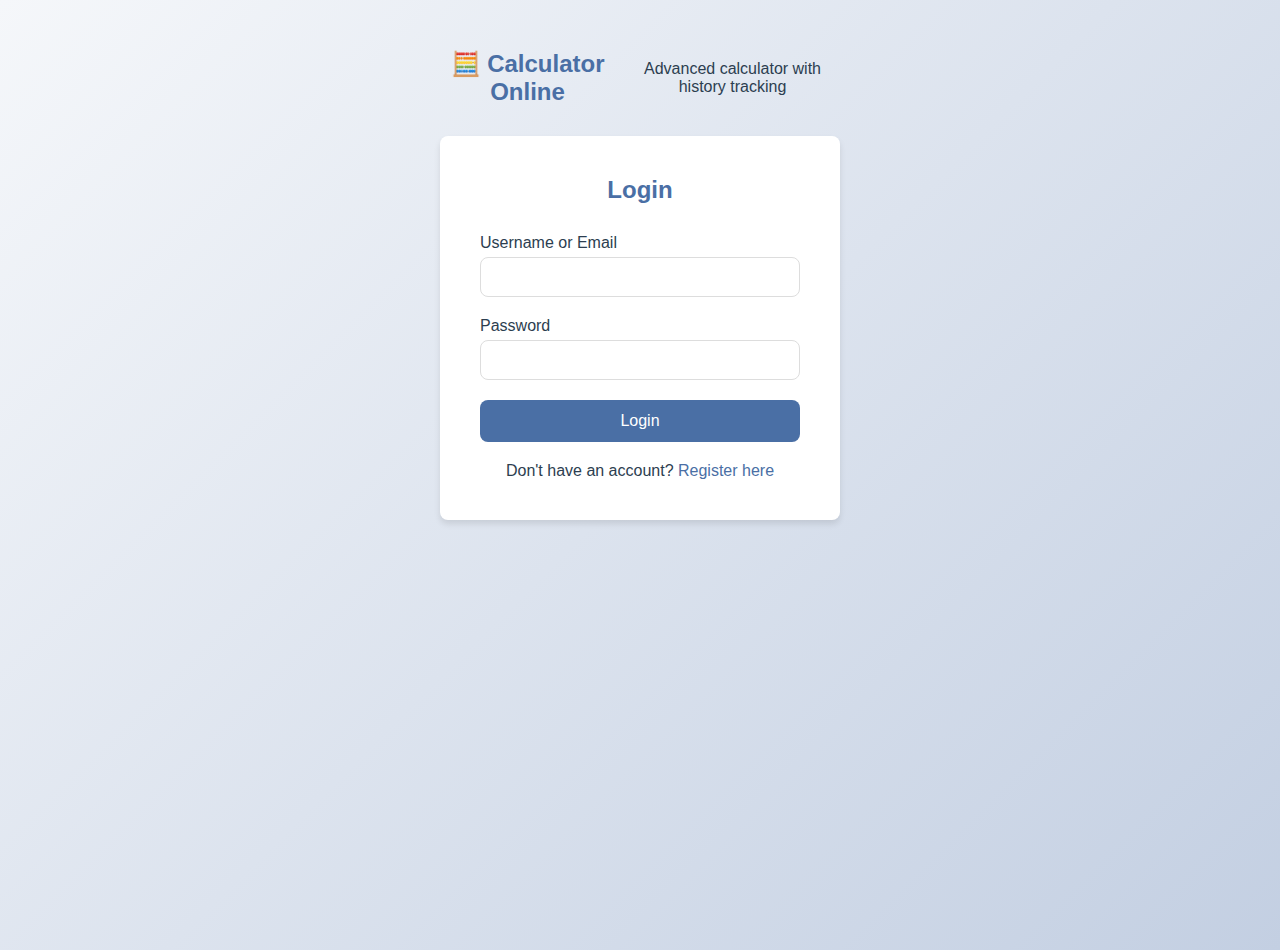
<file: calculator-app/frontend/index.html>
<!doctype html>
<html lang="en">
  <head>
    <meta charset="UTF-8" />
    <meta name="viewport" content="width=device-width, initial-scale=1.0" />
    <title>Calculator - Home</title>
    <link rel="stylesheet" href="css/style.css" />
  </head>
  <body>
    <div class="container">
      <header class="header">
        <div class="logo">
          <h1>🧮 Calculator Online Kelompok 5</h1>
        </div>
        <div class="user-info">
          <span id="usernameDisplay"></span>
          <button id="logoutBtn" class="btn btn-secondary">Logout</button>
        </div>
      </header>

      <div class="nav-tabs">
        <button class="nav-tab active" data-target="basic">
          Basic Calculator
        </button>
        <button class="nav-tab" data-target="advanced">
          Advanced Calculator
        </button>
        <button class="nav-tab" data-target="conversion">Unit Converter</button>
        <button class="nav-tab" data-target="finance">
          Financial Calculator
        </button>
        <button
          class="nav-tab"
          data-target="history"
          onclick="window.location.href = 'history.html'"
        >
          History 📜
        </button>
      </div>

      <div class="calculator-container">
        <!-- Basic Calculator -->
        <div id="basicCalculator" class="calculator-section">
          <h2 class="section-title">Basic Calculator</h2>
          <div class="basic-calc-widget">
            <!-- Display Screen -->
            <div class="calc-screen">
              <input
                type="text"
                id="calcDisplay"
                class="calc-display-screen"
                value="0"
                readonly
              />
            </div>

            <!-- Button Grid -->
            <div class="calc-grid">
              <!-- Row 1 -->
              <button
                class="calc-button calc-button-clear"
                onclick="basicCalcClear()"
              >
                C
              </button>
              <button
                class="calc-button calc-button-clear"
                onclick="basicCalcDelete()"
              >
                ⌫
              </button>
              <button
                class="calc-button calc-button-operator"
                onclick="basicCalcOperator('/')"
              >
                /
              </button>
              <button
                class="calc-button calc-button-operator"
                onclick="basicCalcOperator('*')"
              >
                ×
              </button>

              <!-- Row 2 -->
              <button
                class="calc-button calc-button-number"
                onclick="basicCalcNumber('7')"
              >
                7
              </button>
              <button
                class="calc-button calc-button-number"
                onclick="basicCalcNumber('8')"
              >
                8
              </button>
              <button
                class="calc-button calc-button-number"
                onclick="basicCalcNumber('9')"
              >
                9
              </button>
              <button
                class="calc-button calc-button-operator"
                onclick="basicCalcOperator('-')"
              >
                −
              </button>

              <!-- Row 3 -->
              <button
                class="calc-button calc-button-number"
                onclick="basicCalcNumber('4')"
              >
                4
              </button>
              <button
                class="calc-button calc-button-number"
                onclick="basicCalcNumber('5')"
              >
                5
              </button>
              <button
                class="calc-button calc-button-number"
                onclick="basicCalcNumber('6')"
              >
                6
              </button>
              <button
                class="calc-button calc-button-operator"
                onclick="basicCalcOperator('+')"
              >
                +
              </button>

              <!-- Row 4 -->
              <button
                class="calc-button calc-button-number"
                onclick="basicCalcNumber('1')"
              >
                1
              </button>
              <button
                class="calc-button calc-button-number"
                onclick="basicCalcNumber('2')"
              >
                2
              </button>
              <button
                class="calc-button calc-button-number"
                onclick="basicCalcNumber('3')"
              >
                3
              </button>
              <button
                class="calc-button calc-button-operator"
                onclick="basicCalcOperator('%')"
              >
                %
              </button>

              <!-- Row 5 -->
              <button
                class="calc-button calc-button-number calc-button-zero"
                onclick="basicCalcNumber('0')"
              >
                0
              </button>
              <button
                class="calc-button calc-button-number"
                onclick="basicCalcNumber('.')"
              >
                .
              </button>
              <button
                class="calc-button calc-button-equals"
                onclick="basicCalcEquals()"
              >
                =
              </button>
            </div>
          </div>

          <!-- Result Display -->
          <div
            class="calc-result-display"
            id="basicCalcResult"
            style="display: none"
          >
            <p>Expression: <span id="basicCalcExpr"></span></p>
            <p>Result: <strong id="basicCalcResultVal"></strong></p>
          </div>
        </div>

        <!-- Advanced Calculator -->
        <div
          id="advancedCalculator"
          class="calculator-section"
          style="display: none"
        >
          <h2 class="section-title">Advanced Calculator</h2>
          <form
            id="advancedCalculatorForm"
            onsubmit="calculateAdvanced(event)"
            novalidate
          >
            <div class="input-group">
              <label for="advOperation">Operation</label>
              <select
                id="advOperation"
                class="form-input"
                onchange="updateAdvancedFields()"
              >
                <option value="square">Square (x²)</option>
                <option value="sqrt">Square Root (√x)</option>
                <option value="cube">Cube (x³)</option>
                <option value="power">Power (x^y)</option>
                <option value="sin">Sine</option>
                <option value="cos">Cosine</option>
                <option value="tan">Tangent</option>
                <option value="log">Logarithm (log)</option>
                <option value="ln">Natural Log (ln)</option>
                <option value="factorial">Factorial (n!)</option>
              </select>
            </div>

            <div class="input-group">
              <label for="advValue">Value</label>
              <input
                type="number"
                id="advValue"
                class="form-input"
                step="any"
              />
            </div>

            <div class="input-group" id="advPowerGroup" style="display: none">
              <label for="advPower">Exponent (y)</label>
              <input
                type="number"
                id="advPower"
                class="form-input"
                step="any"
              />
            </div>

            <div class="input-group" id="angleUnitGroup" style="display: none">
              <label>Angle Unit</label>
              <div class="radio-group">
                <label class="radio-label">
                  <input
                    type="radio"
                    name="angleUnit"
                    value="degrees"
                    checked
                  />
                  Degrees
                </label>
                <label class="radio-label">
                  <input type="radio" name="angleUnit" value="radians" />
                  Radians
                </label>
              </div>
            </div>

            <button type="submit" class="btn btn-primary btn-block">
              Calculate
            </button>
          </form>

          <div
            class="calc-result-display"
            id="advancedResult"
            style="display: none"
          >
            <p>Operation: <span id="advOperationName"></span></p>
            <p>Result: <strong id="advResultVal"></strong></p>
          </div>
        </div>

        <!-- Unit Converter -->
        <div
          id="conversionCalculator"
          class="calculator-section"
          style="display: none"
        >
          <h2 class="section-title">Unit Converter</h2>
          <form id="conversionForm" onsubmit="convertUnits(event)" novalidate>
            <div class="input-group">
              <label for="conversionType">Conversion Type</label>
              <select
                id="conversionType"
                class="form-input"
                onchange="updateConversionUnits()"
                required
              >
                <option value="length">Length</option>
                <option value="weight">Weight</option>
                <option value="temperature">Temperature</option>
                <option value="volume">Volume</option>
              </select>
            </div>

            <div class="input-group">
              <label for="convValue">Value</label>
              <input
                type="number"
                id="convValue"
                class="form-input"
                step="any"
              />
            </div>

            <div class="input-group">
              <label for="fromUnit">From Unit</label>
              <select id="fromUnit" class="form-input">
                <!-- Populated by updateConversionUnits() -->
              </select>
            </div>

            <div class="input-group">
              <label for="toUnit">To Unit</label>
              <select id="toUnit" class="form-input">
                <!-- Populated by updateConversionUnits() -->
              </select>
            </div>

            <button type="submit" class="btn btn-primary btn-block">
              Convert
            </button>
          </form>

          <div
            class="calc-result-display"
            id="conversionResult"
            style="display: none"
          >
            <p>Conversion: <span id="convExpr"></span></p>
            <p>Result: <strong id="convResultVal"></strong></p>
          </div>
        </div>

        <!-- Financial Calculator -->
        <div
          id="financeCalculator"
          class="calculator-section"
          style="display: none"
        >
          <h2 class="section-title">Financial Calculator</h2>
          <form id="financeForm" onsubmit="calculateFinance(event)">
            <div class="input-group">
              <label for="financeOperation">Operation</label>
              <select id="financeOperation" class="form-input" required>
                <option value="simple_interest">Simple Interest</option>
                <option value="compound_interest">Compound Interest</option>
                <option value="loan_payment">Loan Payment</option>
              </select>
            </div>

            <div class="input-group">
              <label for="principal">Principal Amount ($)</label>
              <input
                type="number"
                id="principal"
                class="form-input"
                step="0.01"
                min="0.01"
                required
              />
            </div>

            <div class="input-group">
              <label for="rate">Interest Rate (%) per year</label>
              <input
                type="number"
                id="rate"
                class="form-input"
                step="0.01"
                min="0"
                required
              />
            </div>

            <div class="input-group">
              <label for="time">Time Period (years)</label>
              <input
                type="number"
                id="time"
                class="form-input"
                step="0.01"
                min="0.01"
                required
              />
            </div>

            <button type="submit" class="btn btn-primary btn-block">
              Calculate
            </button>
          </form>

          <div
            class="calc-result-display"
            id="financeResult"
            style="display: none"
          >
            <p>Calculation: <span id="financeExpr"></span></p>
            <p>Result: <strong id="financeResultVal"></strong></p>
          </div>
        </div>
      </div>
    </div>

    <script src="js/auth.js"></script>
    <script src="js/calculator.js"></script>

    <!-- Basic Calculator Functions -->
    <script>
      // Simple calculator state
      let calcState = {
        display: "0",
        currentInput: "0",
        operator: null,
        previousValue: null,
        shouldReset: false,
      };

      function updateCalcDisplay() {
        const display = document.getElementById("calcDisplay");
        if (display) {
          display.value = calcState.display;
        }
      }

      function basicCalcNumber(num) {
        console.log("Number clicked:", num);
        if (calcState.shouldReset) {
          calcState.currentInput = num === "." ? "0." : num;
          calcState.shouldReset = false;
        } else {
          if (num === ".") {
            if (!calcState.currentInput.includes(".")) {
              calcState.currentInput += num;
            }
          } else {
            calcState.currentInput =
              calcState.currentInput === "0"
                ? num
                : calcState.currentInput + num;
          }
        }

        if (calcState.operator && calcState.previousValue !== null) {
          const opSymbol =
            calcState.operator === "*"
              ? "×"
              : calcState.operator === "/"
                ? "÷"
                : calcState.operator === "-"
                  ? "−"
                  : calcState.operator;
          calcState.display = `${calcState.previousValue} ${opSymbol} ${calcState.currentInput}`;
        } else {
          calcState.display = calcState.currentInput;
        }
        updateCalcDisplay();
      }

      function basicCalcOperator(op) {
        console.log("Operator clicked:", op);
        if (calcState.operator !== null && !calcState.shouldReset) {
          basicCalcEquals();
        }
        calcState.previousValue = parseFloat(calcState.currentInput);
        calcState.operator = op;
        calcState.shouldReset = true;

        const opSymbol =
          op === "*" ? "×" : op === "/" ? "÷" : op === "-" ? "−" : op;
        calcState.display = `${calcState.previousValue} ${opSymbol}`;
        updateCalcDisplay();
      }

      function basicCalcEquals() {
        console.log("Equals clicked");
        if (calcState.operator === null) return;

        const curr = parseFloat(calcState.currentInput);
        let result;

        // Store operator before it gets cleared
        const operator = calcState.operator;

        switch (operator) {
          case "+":
            result = calcState.previousValue + curr;
            break;
          case "-":
            result = calcState.previousValue - curr;
            break;
          case "*":
            result = calcState.previousValue * curr;
            break;
          case "/":
            result = curr !== 0 ? calcState.previousValue / curr : 0;
            break;
          case "%":
            result = calcState.previousValue % curr;
            break;
          default:
            return;
        }

        result = Math.round(result * 100000000) / 100000000;

        const opSymbol =
          operator === "*"
            ? "×"
            : operator === "/"
              ? "÷"
              : operator === "-"
                ? "−"
                : operator;
        const expr = `${calcState.previousValue} ${opSymbol} ${curr}`;

        calcState.display = String(result);
        calcState.currentInput = String(result);
        calcState.operator = null;
        calcState.shouldReset = true;

        updateCalcDisplay();

        // Show result
        const resultBox = document.getElementById("basicCalcResult");
        if (resultBox) {
          document.getElementById("basicCalcExpr").textContent = expr;
          document.getElementById("basicCalcResultVal").textContent = result;
          resultBox.style.display = "block";
        }

        // Save to database with proper operation data
        const operationMap = {
          "+": "addition",
          "-": "subtraction",
          "*": "multiplication",
          "/": "division",
          "%": "percentage",
        };

        const operationData = {
          num1: calcState.previousValue,
          num2: curr,
          operation: operationMap[operator],
        };

        console.log("Operation data:", operationData);
        saveCalculationToDatabase(expr, result, "basic", operationData);
      }

      async function saveCalculationToDatabase(
        expression,
        result,
        type = "basic",
        operationData = null,
      ) {
        try {
          const token = window.authManager.getToken();
          console.log("Token check:", {
            hasToken: !!token,
            tokenLength: token ? token.length : 0,
            tokenPrefix: token ? token.substring(0, 20) + "..." : "NO TOKEN",
          });

          if (!token) {
            console.error("❌ NO TOKEN FOUND - User not authenticated!");
            alert("Error: You are not logged in! Please login first.");
            return;
          }

          let endpoint = "/api/calculator/basic";
          let requestBody = {};

          if (type === "basic" && operationData) {
            // For basic operations: send num1, num2, operation
            endpoint = "/api/calculator/basic";
            requestBody = {
              num1: operationData.num1,
              num2: operationData.num2,
              operation: operationData.operation,
            };
          } else if (type === "advanced" && operationData) {
            endpoint = "/api/calculator/advanced";
            requestBody = operationData;
          } else if (type === "conversion" && operationData) {
            endpoint = "/api/calculator/convert";
            requestBody = operationData;
          } else if (type === "finance" && operationData) {
            endpoint = "/api/calculator/finance";
            requestBody = operationData;
          } else {
            // Fallback: if no operationData provided, use expression/result (for compatibility)
            requestBody = {
              expression: expression,
              result: result,
            };
          }

          console.log("Sending to " + endpoint + ":", requestBody);

          const response = await fetch("http://localhost:8000" + endpoint, {
            method: "POST",
            headers: {
              "Content-Type": "application/json",
              Authorization: `Bearer ${token}`,
            },
            body: JSON.stringify(requestBody),
          });

          if (response.ok) {
            const data = await response.json();
            console.log(
              "✓ [" + type.toUpperCase() + "] Calculation saved:",
              data,
            );
          } else {
            console.warn("Failed to save calculation:", response.status);
            const errorText = await response.text();
            console.error("Error details:", errorText);
          }
        } catch (error) {
          console.error("Error saving calculation:", error);
        }
      }

      function basicCalcClear() {
        console.log("Clear clicked");
        calcState = {
          display: "0",
          currentInput: "0",
          operator: null,
          previousValue: null,
          shouldReset: false,
        };
        updateCalcDisplay();
        const resultBox = document.getElementById("basicCalcResult");
        if (resultBox) resultBox.style.display = "none";
      }

      function basicCalcDelete() {
        console.log("Delete clicked");
        if (calcState.currentInput.length > 1) {
          calcState.currentInput = calcState.currentInput.slice(0, -1);
        } else {
          calcState.currentInput = "0";
        }

        if (calcState.operator && calcState.previousValue !== null) {
          const opSymbol =
            calcState.operator === "*"
              ? "×"
              : calcState.operator === "/"
                ? "÷"
                : calcState.operator === "-"
                  ? "−"
                  : calcState.operator;
          calcState.display = `${calcState.previousValue} ${opSymbol} ${calcState.currentInput}`;
        } else {
          calcState.display = calcState.currentInput;
        }
        updateCalcDisplay();
      }

      // ===== ADVANCED CALCULATOR =====
      function updateAdvancedFields() {
        console.log("updateAdvancedFields called");
        const op = document.getElementById("advOperation").value;
        const powerGroup = document.getElementById("advPowerGroup");
        const angleGroup = document.getElementById("angleUnitGroup");

        // Show power input for power operation
        if (op === "power") {
          powerGroup.style.display = "block";
        } else {
          powerGroup.style.display = "none";
        }

        // Show angle unit for trig functions
        if (["sin", "cos", "tan"].includes(op)) {
          angleGroup.style.display = "block";
        } else {
          angleGroup.style.display = "none";
        }
      }

      function calculateAdvanced(e) {
        e.preventDefault();
        console.log("=== calculateAdvanced called ===");

        const operation = document.getElementById("advOperation").value;
        const value = parseFloat(document.getElementById("advValue").value);

        console.log("Operation:", operation, "Value:", value);

        let result;
        let operationName;

        try {
          switch (operation) {
            case "square":
              result = value * value;
              operationName = `${value}²`;
              break;
            case "sqrt":
              result = Math.sqrt(value);
              operationName = `√${value}`;
              break;
            case "cube":
              result = value * value * value;
              operationName = `${value}³`;
              break;
            case "power":
              const exponent = parseFloat(
                document.getElementById("advPower").value,
              );
              result = Math.pow(value, exponent);
              operationName = `${value}^${exponent}`;
              break;
            case "sin":
              const angleUnit = document.querySelector(
                'input[name="angleUnit"]:checked',
              ).value;
              const radSin =
                angleUnit === "degrees" ? (value * Math.PI) / 180 : value;
              result = Math.sin(radSin);
              operationName = `sin(${value}°)`;
              break;
            case "cos":
              const angleUnit2 = document.querySelector(
                'input[name="angleUnit"]:checked',
              ).value;
              const radCos =
                angleUnit2 === "degrees" ? (value * Math.PI) / 180 : value;
              result = Math.cos(radCos);
              operationName = `cos(${value}°)`;
              break;
            case "tan":
              const angleUnit3 = document.querySelector(
                'input[name="angleUnit"]:checked',
              ).value;
              const radTan =
                angleUnit3 === "degrees" ? (value * Math.PI) / 180 : value;
              result = Math.tan(radTan);
              operationName = `tan(${value}°)`;
              break;
            case "log":
              result = Math.log10(value);
              operationName = `log(${value})`;
              break;
            case "ln":
              result = Math.log(value);
              operationName = `ln(${value})`;
              break;
            case "factorial":
              result = factorial(Math.floor(value));
              operationName = `${value}!`;
              break;
            default:
              alert("Unknown operation");
              return;
          }

          result = Math.round(result * 100000000) / 100000000;

          console.log("Result:", result, "Operation Name:", operationName);

          // Display result
          document.getElementById("advOperationName").textContent =
            operationName;
          document.getElementById("advResultVal").textContent = result;
          document.getElementById("advancedResult").style.display = "block";

          // Save to database with proper operation data
          const advOperationMap = {
            square: "square",
            sqrt: "square_root",
            cube: "power",
            power: "power",
            sin: "sin",
            cos: "cos",
            tan: "tan",
            log: "log",
            ln: "ln",
            factorial: "power",
          };

          const angleUnit =
            document.querySelector('input[name="angleUnit"]:checked')?.value ||
            "radians";
          const advOperationData = {
            value: parseFloat(document.getElementById("advValue").value),
            operation: advOperationMap[operation] || operation,
            angle_unit: angleUnit,
          };

          saveCalculationToDatabase(
            operationName,
            result,
            "advanced",
            advOperationData,
          );
        } catch (error) {
          console.error("Error in calculateAdvanced:", error);
          alert("Error: " + error.message);
        }
      }

      function factorial(n) {
        if (n < 0)
          throw new Error("Factorial not defined for negative numbers");
        if (n === 0 || n === 1) return 1;
        let result = 1;
        for (let i = 2; i <= n; i++) {
          result *= i;
        }
        return result;
      }

      // ===== UNIT CONVERTER =====
      const conversionUnits = {
        length: {
          name: "Length",
          units: [
            "meter",
            "kilometer",
            "centimeter",
            "millimeter",
            "mile",
            "yard",
            "foot",
            "inch",
          ],
          toMeter: {
            meter: 1,
            kilometer: 1000,
            centimeter: 0.01,
            millimeter: 0.001,
            mile: 1609.34,
            yard: 0.9144,
            foot: 0.3048,
            inch: 0.0254,
          },
        },
        weight: {
          name: "Weight",
          units: ["kilogram", "gram", "milligram", "pound", "ounce", "ton"],
          toKg: {
            kilogram: 1,
            gram: 0.001,
            milligram: 0.000001,
            pound: 0.453592,
            ounce: 0.0283495,
            ton: 1000,
          },
        },
        temperature: {
          name: "Temperature",
          units: ["celsius", "fahrenheit", "kelvin"],
        },
        volume: {
          name: "Volume",
          units: [
            "liter",
            "milliliter",
            "gallon",
            "quart",
            "pint",
            "cup",
            "tablespoon",
            "teaspoon",
          ],
          toLiter: {
            liter: 1,
            milliliter: 0.001,
            gallon: 3.78541,
            quart: 0.946353,
            pint: 0.473176,
            cup: 0.236588,
            tablespoon: 0.0147868,
            teaspoon: 0.00492892,
          },
        },
      };

      function updateConversionUnits() {
        const type = document.getElementById("conversionType").value;
        const units = conversionUnits[type].units;

        const fromSelect = document.getElementById("fromUnit");
        const toSelect = document.getElementById("toUnit");

        fromSelect.innerHTML = "";
        toSelect.innerHTML = "";

        units.forEach((unit) => {
          const opt1 = document.createElement("option");
          opt1.value = unit;
          opt1.textContent = unit.charAt(0).toUpperCase() + unit.slice(1);
          fromSelect.appendChild(opt1);

          const opt2 = document.createElement("option");
          opt2.value = unit;
          opt2.textContent = unit.charAt(0).toUpperCase() + unit.slice(1);
          toSelect.appendChild(opt2);
        });

        if (units.length > 1) {
          toSelect.value = units[1];
        }
      }

      function convertUnits(e) {
        e.preventDefault();
        console.log("=== convertUnits called ===");

        const type = document.getElementById("conversionType").value;
        const value = parseFloat(document.getElementById("convValue").value);
        const fromUnit = document.getElementById("fromUnit").value;
        const toUnit = document.getElementById("toUnit").value;

        console.log(
          "Type:",
          type,
          "Value:",
          value,
          "From:",
          fromUnit,
          "To:",
          toUnit,
        );

        let result;
        let expr;

        try {
          if (type === "temperature") {
            if (fromUnit === toUnit) {
              result = value;
            } else if (fromUnit === "celsius" && toUnit === "fahrenheit") {
              result = (value * 9) / 5 + 32;
            } else if (fromUnit === "celsius" && toUnit === "kelvin") {
              result = value + 273.15;
            } else if (fromUnit === "fahrenheit" && toUnit === "celsius") {
              result = ((value - 32) * 5) / 9;
            } else if (fromUnit === "fahrenheit" && toUnit === "kelvin") {
              result = ((value - 32) * 5) / 9 + 273.15;
            } else if (fromUnit === "kelvin" && toUnit === "celsius") {
              result = value - 273.15;
            } else if (fromUnit === "kelvin" && toUnit === "fahrenheit") {
              result = ((value - 273.15) * 9) / 5 + 32;
            }
          } else if (type === "length") {
            result =
              (value * conversionUnits.length.toMeter[fromUnit]) /
              conversionUnits.length.toMeter[toUnit];
          } else if (type === "weight") {
            result =
              (value * conversionUnits.weight.toKg[fromUnit]) /
              conversionUnits.weight.toKg[toUnit];
          } else if (type === "volume") {
            result =
              (value * conversionUnits.volume.toLiter[fromUnit]) /
              conversionUnits.volume.toLiter[toUnit];
          }

          result = Math.round(result * 100000000) / 100000000;
          expr = `${value} ${fromUnit} = ? ${toUnit}`;

          console.log("Result:", result, "Expression:", expr);

          // Display result
          document.getElementById("convExpr").textContent = expr;
          document.getElementById("convResultVal").textContent =
            result + " " + toUnit;
          document.getElementById("conversionResult").style.display = "block";

          // Save to database with proper conversion data
          const conversionData = {
            value: value,
            from_unit: fromUnit,
            to_unit: toUnit,
            conversion_type: type,
          };

          saveCalculationToDatabase(expr, result, "conversion", conversionData);
        } catch (error) {
          console.error("Error in convertUnits:", error);
          alert("Error: " + error.message);
        }
      }

      // Initialize conversion units on load
      window.addEventListener("load", function () {
        updateConversionUnits();
      });

      // ===== FINANCIAL CALCULATOR =====
      function calculateFinance(e) {
        e.preventDefault();
        console.log("=== calculateFinance called ===");

        const operation = document.getElementById("financeOperation").value;
        const principal = parseFloat(
          document.getElementById("principal").value,
        );
        const rate = parseFloat(document.getElementById("rate").value);
        const time = parseFloat(document.getElementById("time").value);

        console.log(
          "Operation:",
          operation,
          "Principal:",
          principal,
          "Rate:",
          rate,
          "Time:",
          time,
        );

        let result;
        let expr;

        try {
          if (operation === "simple_interest") {
            // Simple Interest = P * R * T / 100
            const interest = (principal * rate * time) / 100;
            result = principal + interest;
            expr = `Simple Interest: P=$${principal}, R=${rate}%, T=${time} years`;
          } else if (operation === "compound_interest") {
            // Compound Interest = P(1 + r/100)^t
            result = principal * Math.pow(1 + rate / 100, time);
            expr = `Compound Interest: P=$${principal}, R=${rate}%, T=${time} years`;
          } else if (operation === "loan_payment") {
            // Monthly Payment = P[r(1+r)^n]/[(1+r)^n-1]
            // where r = monthly rate (annual rate/12/100)
            // and n = number of months (years*12)
            const monthlyRate = rate / 100 / 12;
            const numberOfPayments = time * 12;

            if (monthlyRate === 0) {
              result = principal / numberOfPayments;
            } else {
              result =
                (principal *
                  monthlyRate *
                  Math.pow(1 + monthlyRate, numberOfPayments)) /
                (Math.pow(1 + monthlyRate, numberOfPayments) - 1);
            }
            expr = `Monthly Loan Payment: P=$${principal}, R=${rate}%, T=${time} years`;
          }

          result = Math.round(result * 100) / 100;

          console.log("Result:", result, "Expression:", expr);

          // Display result
          document.getElementById("financeExpr").textContent = expr;
          document.getElementById("financeResultVal").textContent =
            "$" + result.toFixed(2);
          document.getElementById("financeResult").style.display = "block";

          // Save to database with proper finance data
          const financeData = {
            principal: principal,
            rate: rate,
            time: time,
            operation: operation,
          };

          console.log("Finance data:", financeData);
          saveCalculationToDatabase(expr, result, "finance", financeData);
        } catch (error) {
          console.error("Error in calculateFinance:", error);
          alert("Error: " + error.message);
        }
      }
    </script>

    <!-- Page Initialization -->
    <script>
      // Initialize after page loads
      window.addEventListener("load", function () {
        console.log("=== Page Loaded ===");

        // Ensure authManager exists
        if (!window.authManager) {
          window.authManager = new AuthManager();
        }

        // Check auth
        const token = window.authManager.getToken();
        if (!token) {
          window.location.href = "auth.html";
          return;
        }

        // Initialize main Calculator
        if (window.Calculator) {
          window.calculator = new Calculator();
          console.log("✓ Calculator initialized");
        }

        // Update username
        const user = window.authManager.getUser();
        if (user) {
          const span = document.getElementById("usernameDisplay");
          if (span) span.textContent = user.username;
        }

        console.log("✓ Page fully initialized");
      });
    </script>
  </body>
</html>
</file>
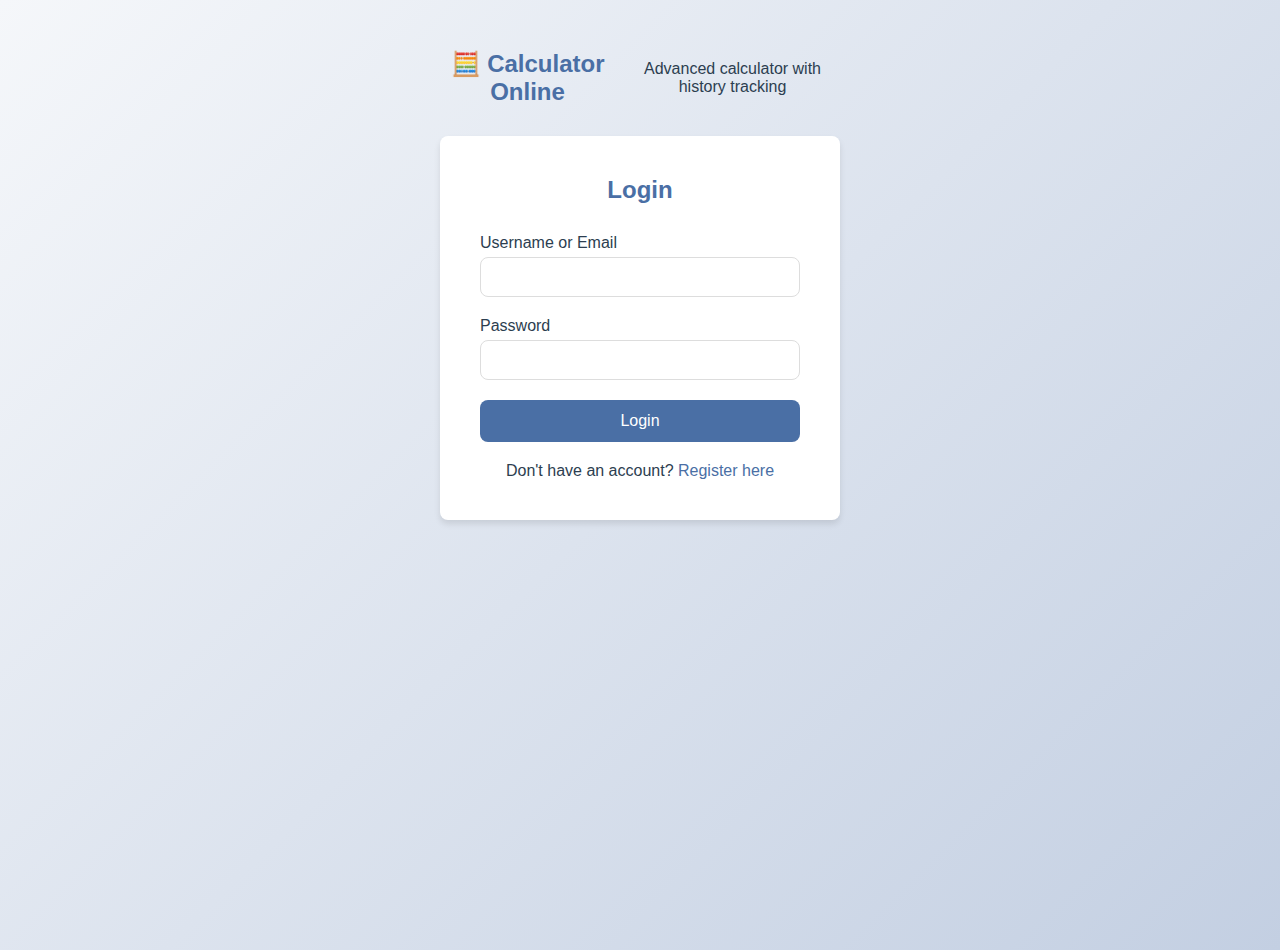
<file: calculator-app/frontend/auth.html>
<!doctype html>
<html lang="en">
  <head>
    <meta charset="UTF-8" />
    <meta name="viewport" content="width=device-width, initial-scale=1.0" />
    <title>Calculator - Authentication</title>
    <link rel="stylesheet" href="css/style.css" />
  </head>
  <body>
    <div class="auth-container">
      <div class="logo" style="text-align: center; margin-bottom: 30px">
        <h1>🧮 Calculator Online</h1>
        <p>Advanced calculator with history tracking</p>
      </div>

      <!-- Login Form -->
      <div id="loginFormContainer" class="auth-card">
        <h2 class="auth-title">Login</h2>
        <form id="loginForm">
          <div class="form-group">
            <label for="username" class="form-label">Username or Email</label>
            <input
              type="text"
              id="username"
              name="username"
              class="form-input"
              required
            />
          </div>

          <div class="form-group">
            <label for="password" class="form-label">Password</label>
            <input
              type="password"
              id="password"
              name="password"
              class="form-input"
              required
            />
          </div>

          <button type="submit" class="btn btn-primary btn-block">Login</button>
        </form>

        <div class="auth-links">
          <p>
            Don't have an account?
            <a href="#" id="showRegister" class="auth-link">Register here</a>
          </p>
        </div>
      </div>

      <!-- Register Form (hidden by default) -->
      <div id="registerFormContainer" class="auth-card" style="display: none">
        <h2 class="auth-title">Register</h2>
        <form id="registerForm">
          <div class="form-group">
            <label for="regUsername" class="form-label">Username</label>
            <input
              type="text"
              id="regUsername"
              name="username"
              class="form-input"
              required
            />
            <small>3-50 characters, letters and numbers only</small>
          </div>

          <div class="form-group">
            <label for="regEmail" class="form-label">Email</label>
            <input
              type="email"
              id="regEmail"
              name="email"
              class="form-input"
              required
            />
          </div>

          <div class="form-group">
            <label for="regPassword" class="form-label">Password</label>
            <input
              type="password"
              id="regPassword"
              name="password"
              class="form-input"
              required
            />
            <small>At least 8 characters with letters and numbers</small>
          </div>

          <div class="form-group">
            <label for="confirmPassword" class="form-label"
              >Confirm Password</label
            >
            <input
              type="password"
              id="confirmPassword"
              name="confirmPassword"
              class="form-input"
              required
            />
          </div>

          <button type="submit" class="btn btn-primary btn-block">
            Register
          </button>
        </form>

        <div class="auth-links">
          <p>
            Already have an account?
            <a href="#" id="showLogin" class="auth-link">Login here</a>
          </p>
        </div>
      </div>
    </div>

    <script src="js/auth.js"></script>
    <script>
      // Toggle between login and register forms
      document.addEventListener("DOMContentLoaded", function () {
        const showRegister = document.getElementById("showRegister");
        const showLogin = document.getElementById("showLogin");
        const loginForm = document.getElementById("loginFormContainer");
        const registerForm = document.getElementById("registerFormContainer");

        if (showRegister) {
          showRegister.addEventListener("click", function (e) {
            e.preventDefault();
            loginForm.style.display = "none";
            registerForm.style.display = "block";
          });
        }

        if (showLogin) {
          showLogin.addEventListener("click", function (e) {
            e.preventDefault();
            registerForm.style.display = "none";
            loginForm.style.display = "block";
          });
        }
      });
    </script>
  </body>
</html>
</file>
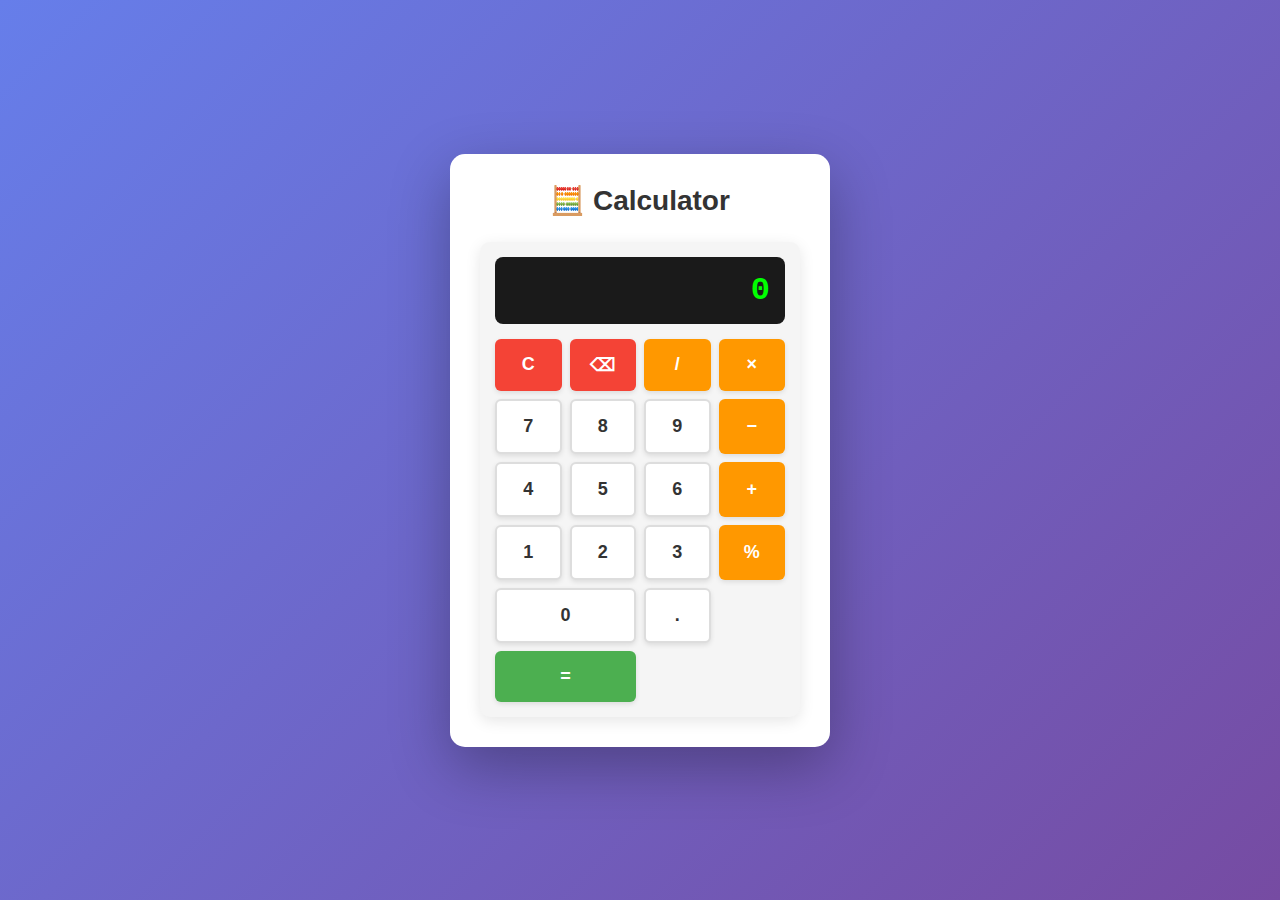
<file: calculator-app/frontend/calc.html>
<!doctype html>
<html lang="en">
  <head>
    <meta charset="UTF-8" />
    <meta name="viewport" content="width=device-width, initial-scale=1.0" />
    <title>Basic Calculator</title>
    <link rel="stylesheet" href="css/style.css" />
    <style>
      body {
        background: linear-gradient(135deg, #667eea 0%, #764ba2 100%);
        min-height: 100vh;
        display: flex;
        justify-content: center;
        align-items: center;
        font-family: "Segoe UI", Tahoma, Geneva, Verdana, sans-serif;
      }

      .calc-wrapper {
        background: white;
        border-radius: 15px;
        padding: 30px;
        box-shadow: 0 20px 60px rgba(0, 0, 0, 0.3);
      }

      .calc-title {
        text-align: center;
        margin-bottom: 25px;
        color: #333;
        font-size: 28px;
      }

      .basic-calc-widget {
        background: #f5f5f5;
        border-radius: 10px;
        padding: 15px;
        width: 320px;
        box-shadow: 0 4px 15px rgba(0, 0, 0, 0.1);
      }

      .calc-screen {
        background: #1a1a1a;
        border-radius: 8px;
        padding: 15px;
        margin-bottom: 15px;
        text-align: right;
      }

      .calc-display-screen {
        width: 100%;
        background: transparent;
        border: none;
        color: #00ff00;
        font-size: 32px;
        font-weight: bold;
        text-align: right;
        outline: none;
        font-family: "Courier New", monospace;
      }

      .calc-grid {
        display: grid;
        grid-template-columns: repeat(4, 1fr);
        gap: 8px;
      }

      .calc-button {
        padding: 15px;
        font-size: 18px;
        border: none;
        border-radius: 6px;
        cursor: pointer;
        font-weight: 600;
        transition: all 0.2s ease;
        box-shadow: 0 2px 5px rgba(0, 0, 0, 0.1);
      }

      .calc-button:hover {
        transform: translateY(-2px);
        box-shadow: 0 4px 10px rgba(0, 0, 0, 0.2);
      }

      .calc-button:active {
        transform: translateY(0);
        box-shadow: 0 1px 3px rgba(0, 0, 0, 0.1);
      }

      .calc-button-number {
        background: white;
        color: #333;
        border: 2px solid #ddd;
      }

      .calc-button-number:hover {
        background: #f9f9f9;
        border-color: #999;
      }

      .calc-button-operator {
        background: #ff9800;
        color: white;
      }

      .calc-button-operator:hover {
        background: #f57c00;
      }

      .calc-button-clear {
        background: #f44336;
        color: white;
      }

      .calc-button-clear:hover {
        background: #da190b;
      }

      .calc-button-equals {
        background: #4caf50;
        color: white;
        grid-column: span 2;
      }

      .calc-button-equals:hover {
        background: #45a049;
      }

      .calc-button-zero {
        grid-column: span 2;
      }

      .calc-result-display {
        background: white;
        border-radius: 10px;
        padding: 15px;
        margin-top: 15px;
        border-left: 4px solid #4caf50;
      }

      .calc-result-display p {
        margin: 8px 0;
        color: #333;
      }

      .calc-result-display strong {
        color: #4caf50;
        font-size: 18px;
      }
    </style>
  </head>
  <body>
    <div class="calc-wrapper">
      <h1 class="calc-title">🧮 Calculator</h1>

      <div class="basic-calc-widget">
        <!-- Display Screen -->
        <div class="calc-screen">
          <input
            type="text"
            id="basicDisplay"
            class="calc-display-screen"
            value="0"
            readonly
          />
        </div>

        <!-- Button Grid -->
        <div class="calc-grid">
          <!-- Row 1 -->
          <button class="calc-button calc-button-clear" data-action="clear">
            C
          </button>
          <button class="calc-button calc-button-clear" data-action="delete">
            ⌫
          </button>
          <button class="calc-button calc-button-operator" data-operator="/">
            /
          </button>
          <button class="calc-button calc-button-operator" data-operator="*">
            ×
          </button>

          <!-- Row 2 -->
          <button class="calc-button calc-button-number" data-number="7">
            7
          </button>
          <button class="calc-button calc-button-number" data-number="8">
            8
          </button>
          <button class="calc-button calc-button-number" data-number="9">
            9
          </button>
          <button class="calc-button calc-button-operator" data-operator="-">
            −
          </button>

          <!-- Row 3 -->
          <button class="calc-button calc-button-number" data-number="4">
            4
          </button>
          <button class="calc-button calc-button-number" data-number="5">
            5
          </button>
          <button class="calc-button calc-button-number" data-number="6">
            6
          </button>
          <button class="calc-button calc-button-operator" data-operator="+">
            +
          </button>

          <!-- Row 4 -->
          <button class="calc-button calc-button-number" data-number="1">
            1
          </button>
          <button class="calc-button calc-button-number" data-number="2">
            2
          </button>
          <button class="calc-button calc-button-number" data-number="3">
            3
          </button>
          <button class="calc-button calc-button-operator" data-operator="%">
            %
          </button>

          <!-- Row 5 -->
          <button
            class="calc-button calc-button-number calc-button-zero"
            data-number="0"
          >
            0
          </button>
          <button class="calc-button calc-button-number" data-number=".">
            .
          </button>
          <button class="calc-button calc-button-equals" data-action="equals">
            =
          </button>
        </div>
      </div>

      <!-- Result Display -->
      <div
        class="calc-result-display"
        id="basicCalcResult"
        style="display: none"
      >
        <p>Expression: <span id="basicCalcExpr"></span></p>
        <p>Result: <strong id="basicCalcResultVal"></strong></p>
      </div>
    </div>

    <script>
      class BasicCalculator {
        constructor() {
          this.display = document.getElementById("basicDisplay");
          this.resultBox = document.getElementById("basicCalcResult");
          this.exprSpan = document.getElementById("basicCalcExpr");
          this.resultSpan = document.getElementById("basicCalcResultVal");

          this.currentInput = "0";
          this.operator = null;
          this.previousValue = null;
          this.shouldResetDisplay = false;

          this.init();
        }

        init() {
          // Number buttons
          document.querySelectorAll("[data-number]").forEach((btn) => {
            btn.addEventListener("click", (e) => {
              e.preventDefault();
              this.onNumberClick(e.target.dataset.number);
            });
          });

          // Operator buttons
          document.querySelectorAll("[data-operator]").forEach((btn) => {
            btn.addEventListener("click", (e) => {
              e.preventDefault();
              this.onOperatorClick(e.target.dataset.operator);
            });
          });

          // Action buttons
          document.querySelectorAll("[data-action]").forEach((btn) => {
            btn.addEventListener("click", (e) => {
              e.preventDefault();
              const action = e.target.dataset.action;
              if (action === "clear") this.clearAll();
              if (action === "delete") this.delete();
              if (action === "equals") this.calculate();
            });
          });
        }

        onNumberClick(num) {
          if (this.shouldResetDisplay) {
            this.currentInput = num === "." ? "0." : num;
            this.shouldResetDisplay = false;
          } else {
            if (num === ".") {
              if (!this.currentInput.includes(".")) {
                this.currentInput += num;
              }
            } else {
              this.currentInput =
                this.currentInput === "0" ? num : this.currentInput + num;
            }
          }
          this.updateDisplay();
        }

        onOperatorClick(op) {
          if (this.operator !== null && !this.shouldResetDisplay) {
            this.calculate();
          }
          this.previousValue = parseFloat(this.currentInput);
          this.operator = op;
          this.shouldResetDisplay = true;
        }

        calculate() {
          if (this.operator === null) return;

          const currentValue = parseFloat(this.currentInput);
          let result;

          const operatorSymbol =
            this.operator === "*"
              ? "×"
              : this.operator === "/"
                ? "÷"
                : this.operator === "-"
                  ? "−"
                  : this.operator;

          const expr = `${this.previousValue} ${operatorSymbol} ${currentValue}`;

          switch (this.operator) {
            case "+":
              result = this.previousValue + currentValue;
              break;
            case "-":
              result = this.previousValue - currentValue;
              break;
            case "*":
              result = this.previousValue * currentValue;
              break;
            case "/":
              result =
                currentValue !== 0 ? this.previousValue / currentValue : 0;
              break;
            case "%":
              result = this.previousValue % currentValue;
              break;
            default:
              return;
          }

          result = Math.round(result * 100000000) / 100000000;

          this.currentInput = String(result);
          this.operator = null;
          this.shouldResetDisplay = true;

          // Tampilkan hanya hasil di display, expression di bawah
          this.display.value = String(result);
          this.showResult(expr, result);
        }

        clearAll() {
          this.currentInput = "0";
          this.operator = null;
          this.previousValue = null;
          this.shouldResetDisplay = false;
          this.resultBox.style.display = "none";
          this.updateDisplay();
        }

        delete() {
          if (this.currentInput.length > 1) {
            this.currentInput = this.currentInput.slice(0, -1);
          } else {
            this.currentInput = "0";
          }
          this.updateDisplay();
        }

        updateDisplay() {
          if (
            this.operator &&
            this.previousValue !== null &&
            !this.shouldResetDisplay
          ) {
            // Tampilkan expression saat operator aktif
            const operatorSymbol =
              this.operator === "*"
                ? "×"
                : this.operator === "/"
                  ? "÷"
                  : this.operator === "-"
                    ? "−"
                    : this.operator;
            this.display.value = `${this.previousValue} ${operatorSymbol} ${this.currentInput}`;
          } else if (this.operator && this.previousValue !== null) {
            // Jika baru klik operator, tampilkan operator symbol
            const operatorSymbol =
              this.operator === "*"
                ? "×"
                : this.operator === "/"
                  ? "÷"
                  : this.operator === "-"
                    ? "−"
                    : this.operator;
            this.display.value = `${this.previousValue} ${operatorSymbol}`;
          } else {
            // Tampilkan input saat normal
            this.display.value = this.currentInput;
          }
        }

        showResult(expr, result) {
          this.exprSpan.textContent = expr;
          this.resultSpan.textContent = result;
          this.resultBox.style.display = "block";
        }
      }

      // Initialize calculator when page loads
      document.addEventListener("DOMContentLoaded", () => {
        new BasicCalculator();
      });
    </script>
  </body>
</html>
</file>
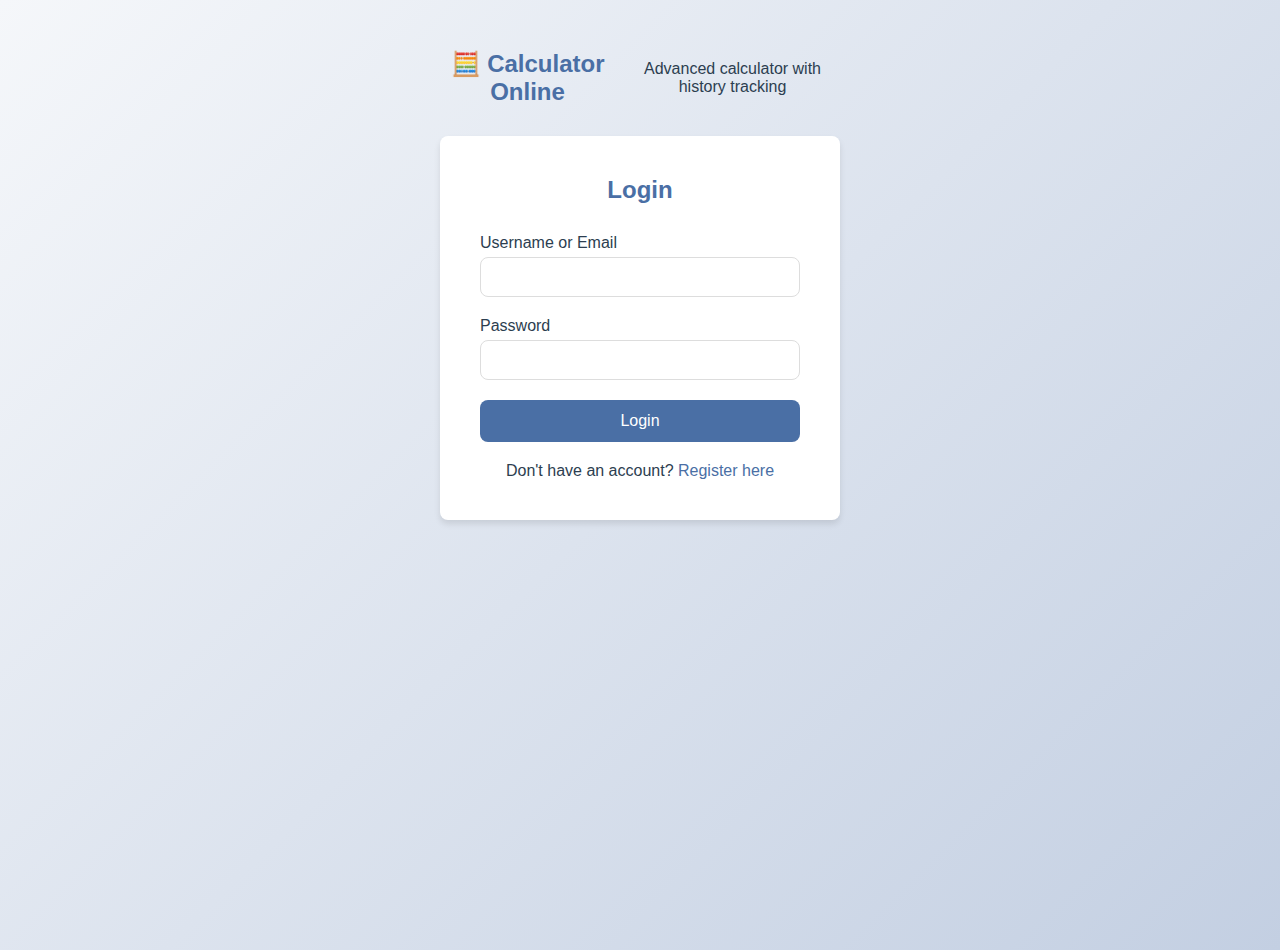
<file: calculator-app/frontend/debug.html>
<!DOCTYPE html>
<html>
<head>
    <title>Debug - MathHub Calculator</title>
    <style>
        body { font-family: Arial; padding: 20px; }
        .test { margin: 10px 0; padding: 10px; border: 1px solid #ccc; }
        .success { background: #d4edda; }
        .error { background: #f8d7da; }
        button { margin: 5px; padding: 10px; }
    </style>
</head>
<body>
    <h1>MathHub Calculator Debug</h1>
    
    <div class="test">
        <h3>Test 1: Script Loading</h3>
        <button onclick="testScripts()">Check Scripts</button>
        <div id="scriptResult"></div>
    </div>
    
    <div class="test">
        <h3>Test 2: Authentication</h3>
        <button onclick="testAuth()">Check Auth</button>
        <div id="authResult"></div>
    </div>
    
    <div class="test">
        <h3>Test 3: Backend Connection</h3>
        <button onclick="testBackend()">Test API</button>
        <div id="apiResult"></div>
    </div>
    
    <div class="test">
        <h3>Test 4: Calculator Initialization</h3>
        <button onclick="testCalculator()">Test Calculator</button>
        <div id="calcResult"></div>
    </div>
    
    <script src="js/auth.js"></script>
    <script src="js/calculator.js"></script>
    
    <script>
        function testScripts() {
            const result = document.getElementById('scriptResult');
            const tests = [
                { name: 'AuthManager class', check: () => typeof AuthManager !== 'undefined' },
                { name: 'Calculator class', check: () => typeof Calculator !== 'undefined' },
                { name: 'authManager global', check: () => !!window.authManager },
                { name: 'calculator global', check: () => !!window.calculator }
            ];
            
            let html = '<ul>';
            tests.forEach(test => {
                const passed = test.check();
                html += `<li>${test.name}: <strong>${passed ? '✓' : '✗'}</strong></li>`;
            });
            html += '</ul>';
            
            result.innerHTML = html;
            result.className = tests.every(t => t.check()) ? 'success' : 'error';
        }
        
        function testAuth() {
            const result = document.getElementById('authResult');
            const token = localStorage.getItem('mathhub_token');
            const user = localStorage.getItem('mathhub_user');
            
            let html = '<ul>';
            html += `<li>Token: ${token ? 'Exists (' + token.substring(0, 20) + '...)' : 'None'}</li>`;
            if (user) {
                const userObj = JSON.parse(user);
                html += `<li>User: ${userObj.username} (${userObj.email})</li>`;
            } else {
                html += '<li>User: Not logged in</li>';
            }
            html += '</ul>';
            
            result.innerHTML = html;
            result.className = token ? 'success' : 'error';
        }
        
        async function testBackend() {
            const result = document.getElementById('apiResult');
            result.innerHTML = 'Testing...';
            
            try {
                const response = await fetch('http://localhost:8000/');
                const data = await response.json();
                result.innerHTML = `<pre>${JSON.stringify(data, null, 2)}</pre>`;
                result.className = 'success';
            } catch (error) {
                result.innerHTML = `Error: ${error.message}<br>Make sure backend is running at http://localhost:8000`;
                result.className = 'error';
            }
        }
        
        function testCalculator() {
            const result = document.getElementById('calcResult');
            
            try {
                if (!window.authManager) {
                    window.authManager = new AuthManager();
                }
                
                if (!window.calculator) {
                    window.calculator = new Calculator();
                    result.innerHTML = 'Calculator created successfully!';
                    result.className = 'success';
                } else {
                    result.innerHTML = 'Calculator already exists';
                    result.className = 'success';
                }
            } catch (error) {
                result.innerHTML = `Error: ${error.message}<br>${error.stack}`;
                result.className = 'error';
            }
        }
        
        // Auto-run tests
        window.addEventListener('load', function() {
            setTimeout(testScripts, 500);
            setTimeout(testAuth, 600);
            setTimeout(testBackend, 700);
        });
    </script>
</body>
</html>
</file>
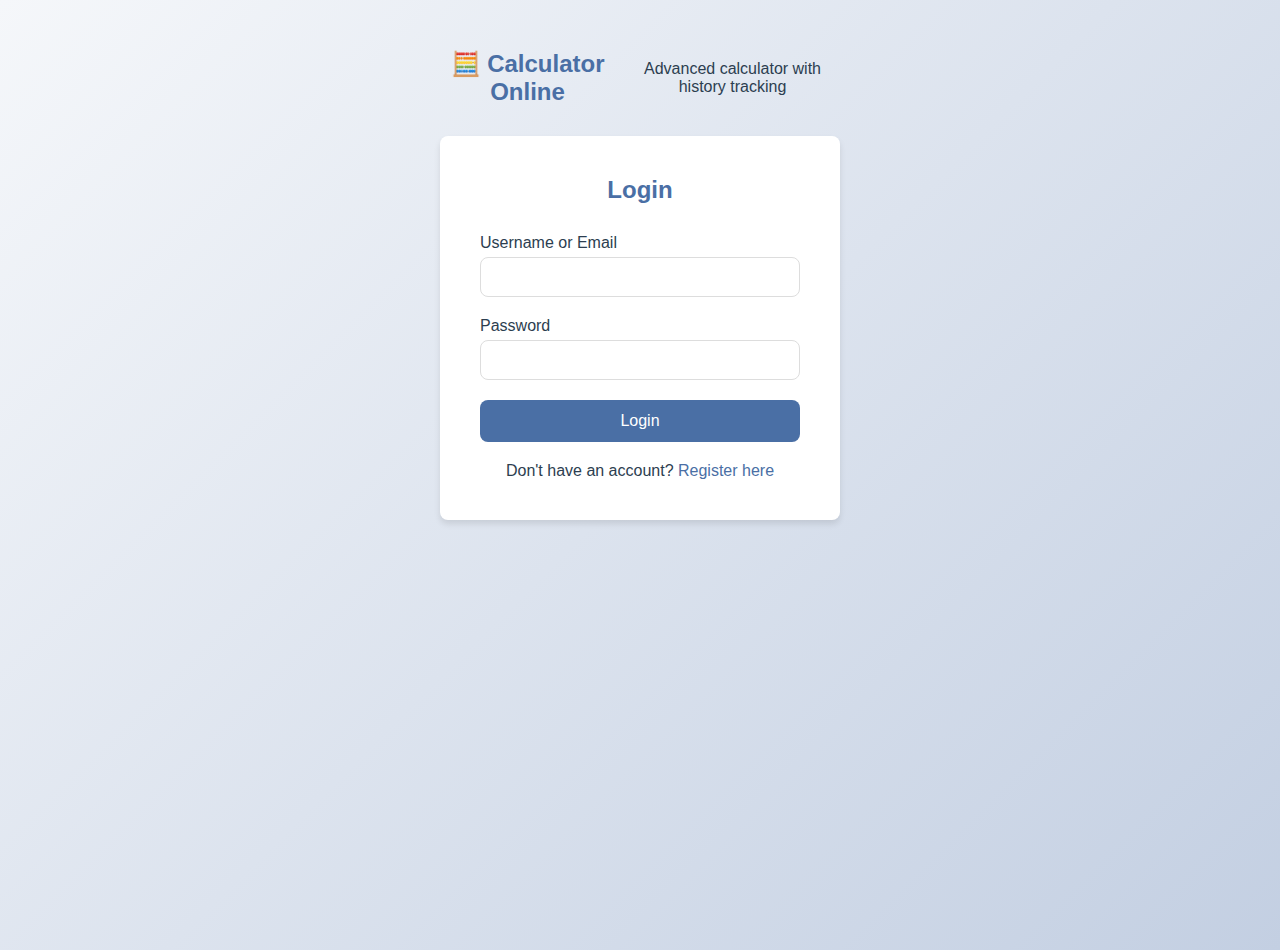
<file: calculator-app/frontend/history.html>
<!doctype html>
<html lang="en">
  <head>
    <meta charset="UTF-8" />
    <meta name="viewport" content="width=device-width, initial-scale=1.0" />
    <title>MathHub Calculator - History</title>
    <link rel="stylesheet" href="css/style.css" />
    <style>
      .history-container {
        max-width: 1000px;
        margin: 0 auto;
      }

      .history-filters {
        background: white;
        padding: 20px;
        border-radius: 8px;
        margin-bottom: 20px;
        display: flex;
        gap: 10px;
        flex-wrap: wrap;
      }

      .filter-select,
      .filter-input {
        padding: 10px;
        border: 1px solid #ddd;
        border-radius: 6px;
        font-size: 14px;
      }

      .history-list {
        background: white;
        border-radius: 8px;
        overflow: hidden;
        box-shadow: 0 2px 8px rgba(0, 0, 0, 0.1);
      }

      .history-item {
        display: flex;
        justify-content: space-between;
        align-items: center;
        padding: 15px 20px;
        border-bottom: 1px solid #f0f0f0;
        transition: background 0.2s;
      }

      .history-item:hover {
        background: #f9f9f9;
      }

      .history-item:last-child {
        border-bottom: none;
      }

      .history-info {
        flex: 1;
      }

      .history-operation {
        font-size: 14px;
        color: #666;
        margin-bottom: 5px;
      }

      .history-time {
        font-size: 12px;
        color: #999;
      }

      .history-result {
        font-weight: bold;
        font-size: 16px;
        margin-right: 20px;
        min-width: 100px;
        text-align: right;
      }

      .history-type {
        background: #e3f2fd;
        color: #1976d2;
        padding: 5px 12px;
        border-radius: 20px;
        font-size: 12px;
        margin-right: 15px;
        min-width: 80px;
        text-align: center;
      }

      .history-delete {
        background: #ff5252;
        color: white;
        border: none;
        padding: 8px 16px;
        border-radius: 4px;
        cursor: pointer;
        font-size: 12px;
      }

      .history-delete:hover {
        background: #ff1744;
      }

      .empty-message {
        text-align: center;
        padding: 40px;
        color: #999;
      }

      .stats-container {
        display: grid;
        grid-template-columns: repeat(auto-fit, minmax(200px, 1fr));
        gap: 15px;
        margin-bottom: 20px;
      }

      .stat-card {
        background: white;
        padding: 20px;
        border-radius: 8px;
        text-align: center;
        box-shadow: 0 2px 8px rgba(0, 0, 0, 0.1);
      }

      .stat-value {
        font-size: 32px;
        font-weight: bold;
        color: #4a6fa5;
        margin-bottom: 5px;
      }

      .stat-label {
        font-size: 14px;
        color: #666;
      }
    </style>
  </head>
  <body>
    <div class="container">
      <header class="header">
        <div class="logo">
          <h1>🧮 MathHub Calculator</h1>
        </div>
        <div class="user-info">
          <span id="usernameDisplay"></span>
          <button
            onclick="window.location.href = 'index.html'"
            class="btn btn-secondary"
          >
            Back to Calculator
          </button>
          <button id="logoutBtn" class="btn btn-danger">Logout</button>
        </div>
      </header>

      <div class="history-container">
        <h2 class="section-title">📊 Calculation History</h2>

        <!-- Statistics -->
        <div class="stats-container">
          <div class="stat-card">
            <div class="stat-value" id="totalCalculations">0</div>
            <div class="stat-label">Total Calculations</div>
          </div>
          <div class="stat-card">
            <div class="stat-value" id="basicCount">0</div>
            <div class="stat-label">Basic Calculations</div>
          </div>
          <div class="stat-card">
            <div class="stat-value" id="advCount">0</div>
            <div class="stat-label">Advanced Calculations</div>
          </div>
        </div>

        <!-- Filters -->
        <div class="history-filters">
          <select
            id="typeFilter"
            class="filter-select"
            onchange="filterHistory()"
          >
            <option value="">All Types</option>
            <option value="basic">Basic</option>
            <option value="advanced">Advanced</option>
            <option value="conversion">Conversion</option>
            <option value="finance">Finance</option>
          </select>

          <input
            type="search"
            id="searchFilter"
            class="filter-input"
            placeholder="Search calculations..."
            onkeyup="filterHistory()"
          />

          <button
            type="button"
            class="btn btn-primary"
            onclick="exportToCSV()"
            style="margin-left: auto"
          >
            📥 Export CSV
          </button>
          <button type="button" class="btn btn-primary" onclick="exportToPDF()">
            📥 Export PDF
          </button>
          <button
            type="button"
            class="btn btn-danger"
            onclick="clearAllHistory()"
          >
            Clear All
          </button>
        </div>

        <!-- History List -->
        <div class="history-list" id="historyList">
          <div class="empty-message">Loading history...</div>
        </div>
      </div>
    </div>

    <script src="js/auth.js"></script>
    <script>
      let allHistory = [];

      // Load history on page load
      window.addEventListener("load", async () => {
        // Check auth
        if (!window.authManager) {
          window.authManager = new AuthManager();
        }

        const token = window.authManager.getToken();
        if (!token) {
          window.location.href = "auth.html";
          return;
        }

        // Setup logout
        const logoutBtn = document.getElementById("logoutBtn");
        if (logoutBtn) {
          logoutBtn.addEventListener("click", () => {
            window.authManager.logout();
          });
        }

        // Update username
        const user = window.authManager.getUser();
        if (user) {
          document.getElementById("usernameDisplay").textContent =
            user.username;
        }

        // Load history
        await loadHistory();
      });

      async function loadHistory() {
        try {
          const token = window.authManager.getToken();
          const response = await fetch("http://localhost:8000/api/history", {
            headers: {
              Authorization: `Bearer ${token}`,
            },
          });

          if (!response.ok) {
            throw new Error("Failed to load history");
          }

          allHistory = await response.json();
          console.log("History loaded:", allHistory);

          displayHistory(allHistory);
          updateStats();
        } catch (error) {
          console.error("Error loading history:", error);
          document.getElementById("historyList").innerHTML =
            '<div class="empty-message">Error loading history: ' +
            error.message +
            "</div>";
        }
      }

      function displayHistory(history) {
        const container = document.getElementById("historyList");

        if (history.length === 0) {
          container.innerHTML =
            '<div class="empty-message">No calculations yet. Go back and start calculating!</div>';
          return;
        }

        container.innerHTML = history
          .map(
            (item) => `
            <div class="history-item">
                <div class="history-info">
                    <div class="history-operation">${item.expression}</div>
                    <div class="history-time">${formatDate(item.created_at)}</div>
                </div>
                <div class="history-type">${item.operation_type}</div>
                <div class="history-result">${item.result}</div>
                <button class="history-delete" onclick="deleteCalculation(${item.id})">Delete</button>
            </div>
        `,
          )
          .join("");
      }

      function updateStats() {
        const total = allHistory.length;
        const basic = allHistory.filter(
          (h) => h.operation_type === "basic",
        ).length;
        const advanced = allHistory.filter(
          (h) => h.operation_type === "advanced",
        ).length;

        document.getElementById("totalCalculations").textContent = total;
        document.getElementById("basicCount").textContent = basic;
        document.getElementById("advCount").textContent = advanced;
      }

      function filterHistory() {
        const typeFilter = document.getElementById("typeFilter").value;
        const searchFilter = document
          .getElementById("searchFilter")
          .value.toLowerCase();

        const filtered = allHistory.filter((item) => {
          const matchType = !typeFilter || item.operation_type === typeFilter;
          const matchSearch =
            !searchFilter ||
            item.expression.toLowerCase().includes(searchFilter) ||
            item.result.toString().includes(searchFilter);
          return matchType && matchSearch;
        });

        displayHistory(filtered);
      }

      async function deleteCalculation(id) {
        if (!confirm("Delete this calculation?")) return;

        try {
          const token = window.authManager.getToken();
          const response = await fetch(
            `http://localhost:8000/api/history/${id}`,
            {
              method: "DELETE",
              headers: {
                Authorization: `Bearer ${token}`,
              },
            },
          );

          if (response.ok) {
            await loadHistory();
            alert("Calculation deleted");
          } else {
            alert("Failed to delete");
          }
        } catch (error) {
          console.error("Error:", error);
          alert("Error deleting calculation");
        }
      }

      async function clearAllHistory() {
        if (!confirm("Delete ALL calculations? This cannot be undone!")) return;

        try {
          const token = window.authManager.getToken();

          // Delete each calculation
          for (let item of allHistory) {
            await fetch(`http://localhost:8000/api/history/${item.id}`, {
              method: "DELETE",
              headers: {
                Authorization: `Bearer ${token}`,
              },
            });
          }

          await loadHistory();
          alert("All calculations cleared");
        } catch (error) {
          console.error("Error:", error);
          alert("Error clearing history");
        }
      }

      function formatDate(dateString) {
        const date = new Date(dateString);
        return date.toLocaleString("id-ID", {
          year: "numeric",
          month: "short",
          day: "numeric",
          hour: "2-digit",
          minute: "2-digit",
        });
      }

      async function exportToCSV() {
        try {
          const token = window.authManager.getToken();
          const response = await fetch(
            "http://localhost:8000/api/history/export/csv",
            {
              headers: {
                Authorization: `Bearer ${token}`,
              },
            },
          );

          if (!response.ok) {
            throw new Error("Failed to export CSV");
          }

          // Get blob and download
          const blob = await response.blob();
          const url = window.URL.createObjectURL(blob);
          const link = document.createElement("a");
          link.href = url;
          link.download = `calculation_history_${new Date().toISOString().slice(0, 10)}.csv`;
          document.body.appendChild(link);
          link.click();
          link.remove();
          window.URL.revokeObjectURL(url);

          alert("✓ CSV exported successfully!");
          console.log("CSV exported");
        } catch (error) {
          console.error("Error exporting CSV:", error);
          alert("Error exporting CSV: " + error.message);
        }
      }

      async function exportToPDF() {
        try {
          const token = window.authManager.getToken();
          const response = await fetch(
            "http://localhost:8000/api/history/export/pdf",
            {
              headers: {
                Authorization: `Bearer ${token}`,
              },
            },
          );

          if (!response.ok) {
            throw new Error("Failed to export PDF");
          }

          // Get blob and download
          const blob = await response.blob();
          const url = window.URL.createObjectURL(blob);
          const link = document.createElement("a");
          link.href = url;
          link.download = `calculation_history_${new Date().toISOString().slice(0, 10)}.pdf`;
          document.body.appendChild(link);
          link.click();
          link.remove();
          window.URL.revokeObjectURL(url);

          alert("✓ PDF exported successfully!");
          console.log("PDF exported");
        } catch (error) {
          console.error("Error exporting PDF:", error);
          alert("Error exporting PDF: " + error.message);
        }
      }
    </script>
  </body>
</html>
</file>
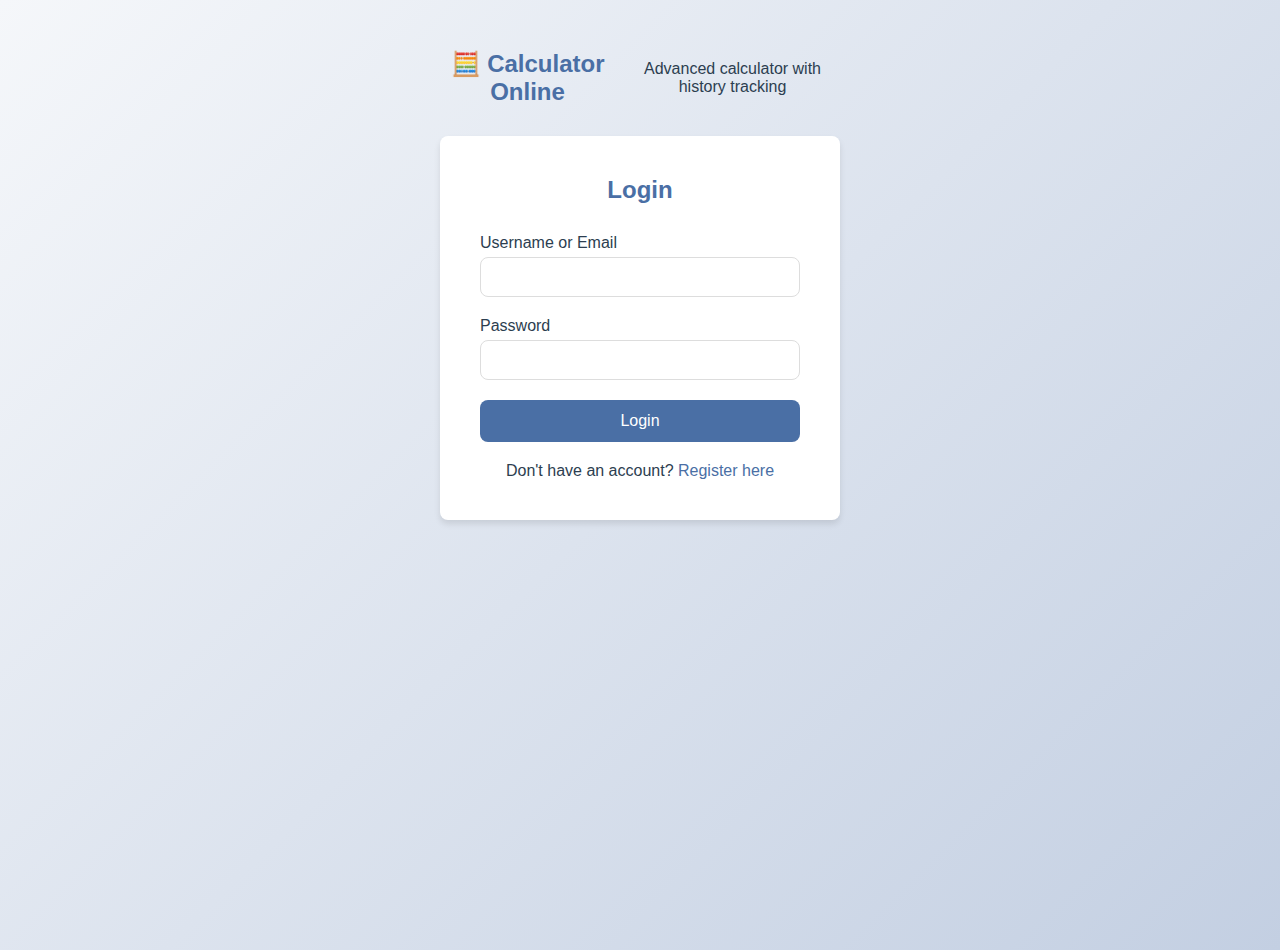
<file: calculator-app/frontend/test.html>
<!DOCTYPE html>
<html>
<head>
    <title>Test Page</title>
</head>
<body>
    <h1>Test JavaScript</h1>
    <button onclick="test()">Test Click</button>
    
    <script>
        function test() {
            console.log('Test clicked');
            alert('Test works!');
            
            // Test auth manager
            if (window.authManager) {
                console.log('AuthManager exists');
                console.log('Token:', window.authManager.getToken());
            } else {
                console.log('AuthManager NOT found');
            }
        }
        
        console.log('Test page loaded');
    </script>
    
    <script src="js/auth.js"></script>
</body>
</html>
</file>
<file: calculator-app/frontend/css/style.css>
/* MathHub Calculator - Main Stylesheet */

:root {
  --primary-color: #4a6fa5;
  --secondary-color: #166088;
  --accent-color: #4fc3a1;
  --danger-color: #e74c3c;
  --warning-color: #f39c12;
  --success-color: #2ecc71;
  --dark-color: #2c3e50;
  --light-color: #ecf0f1;
  --gray-color: #95a5a6;
  --border-radius: 8px;
  --box-shadow: 0 4px 6px rgba(0, 0, 0, 0.1);
  --transition: all 0.3s ease;
}

* {
  margin: 0;
  padding: 0;
  box-sizing: border-box;
}

body {
  font-family: "Segoe UI", Tahoma, Geneva, Verdana, sans-serif;
  background: linear-gradient(135deg, #f5f7fa 0%, #c3cfe2 100%);
  min-height: 100vh;
  color: var(--dark-color);
}

/* Container */
.container {
  max-width: 1200px;
  margin: 0 auto;
  padding: 20px;
}

/* Header */
.header {
  background: white;
  padding: 20px;
  border-radius: var(--border-radius);
  box-shadow: var(--box-shadow);
  margin-bottom: 30px;
  display: flex;
  justify-content: space-between;
  align-items: center;
}

.logo {
  display: flex;
  align-items: center;
  gap: 10px;
}

.logo h1 {
  color: var(--primary-color);
  font-size: 24px;
}

.user-info {
  display: flex;
  align-items: center;
  gap: 15px;
}

/* Navigation */
.nav-tabs {
  display: flex;
  gap: 10px;
  margin-bottom: 30px;
  background: white;
  padding: 10px;
  border-radius: var(--border-radius);
  box-shadow: var(--box-shadow);
}

.nav-tab {
  padding: 10px 20px;
  border: none;
  background: none;
  color: var(--gray-color);
  cursor: pointer;
  border-radius: var(--border-radius);
  transition: var(--transition);
  font-weight: 500;
}

.nav-tab:hover {
  background: var(--light-color);
}

.nav-tab.active {
  background: var(--primary-color);
  color: white;
}

/* Auth Pages */
.auth-container {
  max-width: 400px;
  margin: 50px auto;
}

.auth-card {
  background: white;
  padding: 40px;
  border-radius: var(--border-radius);
  box-shadow: var(--box-shadow);
}

.auth-title {
  text-align: center;
  margin-bottom: 30px;
  color: var(--primary-color);
}

.form-group {
  margin-bottom: 20px;
}

.form-label {
  display: block;
  margin-bottom: 5px;
  font-weight: 500;
}

.form-input {
  width: 100%;
  padding: 10px;
  border: 1px solid #ddd;
  border-radius: var(--border-radius);
  font-size: 16px;
  transition: var(--transition);
}

.form-input:focus {
  outline: none;
  border-color: var(--primary-color);
  box-shadow: 0 0 0 2px rgba(74, 111, 165, 0.2);
}

.btn {
  display: inline-block;
  padding: 12px 24px;
  border: none;
  border-radius: var(--border-radius);
  font-size: 16px;
  font-weight: 500;
  cursor: pointer;
  transition: var(--transition);
  text-align: center;
}

.btn-primary {
  background: var(--primary-color);
  color: white;
}

.btn-primary:hover {
  background: var(--secondary-color);
}

.btn-secondary {
  background: var(--gray-color);
  color: white;
}

.btn-secondary:hover {
  background: #7f8c8d;
}

.btn-danger {
  background: var(--danger-color);
  color: white;
}

.btn-danger:hover {
  background: #c0392b;
}

.btn-success {
  background: var(--success-color);
  color: white;
}

.btn-success:hover {
  background: #27ae60;
}

.btn-block {
  width: 100%;
}

.auth-links {
  text-align: center;
  margin-top: 20px;
}

.auth-link {
  color: var(--primary-color);
  text-decoration: none;
}

.auth-link:hover {
  text-decoration: underline;
}

/* Calculator */
.calculator-container {
  display: grid;
  grid-template-columns: 1fr 1fr;
  gap: 30px;
}

@media (max-width: 768px) {
  .calculator-container {
    grid-template-columns: 1fr;
  }
}

.calculator-section {
  background: white;
  padding: 30px;
  border-radius: var(--border-radius);
  box-shadow: var(--box-shadow);
}

.section-title {
  margin-bottom: 20px;
  padding-bottom: 10px;
  border-bottom: 2px solid var(--light-color);
  color: var(--primary-color);
}

/* Operation Selector */
.operation-selector {
  display: grid;
  grid-template-columns: repeat(3, 1fr);
  gap: 10px;
  margin-bottom: 20px;
}

.operation-btn {
  padding: 15px;
  border: 2px solid var(--light-color);
  background: white;
  border-radius: var(--border-radius);
  cursor: pointer;
  transition: var(--transition);
  text-align: center;
  font-weight: 500;
}

.operation-btn:hover {
  border-color: var(--primary-color);
  background: #f8f9fa;
}

.operation-btn.active {
  border-color: var(--primary-color);
  background: var(--primary-color);
  color: white;
}

/* Input Groups */
.input-group {
  margin-bottom: 15px;
}

.input-group label {
  display: block;
  margin-bottom: 5px;
  font-weight: 500;
}

.radio-group {
  display: flex;
  gap: 20px;
  margin-top: 10px;
}

.radio-label {
  display: flex;
  align-items: center;
  gap: 5px;
  cursor: pointer;
}

/* Result Display */
.result-container {
  background: #f8f9fa;
  padding: 20px;
  border-radius: var(--border-radius);
  margin-top: 30px;
  border-left: 4px solid var(--primary-color);
}

.result-expression {
  font-size: 18px;
  color: var(--dark-color);
  margin-bottom: 10px;
}

.result-value {
  font-size: 32px;
  font-weight: bold;
  color: var(--primary-color);
}

/* History */
.history-container {
  background: white;
  padding: 30px;
  border-radius: var(--border-radius);
  box-shadow: var(--box-shadow);
}

.history-filters {
  display: flex;
  gap: 15px;
  margin-bottom: 20px;
  flex-wrap: wrap;
}

.filter-select {
  padding: 8px 12px;
  border: 1px solid #ddd;
  border-radius: var(--border-radius);
  background: white;
}

.history-list {
  max-height: 500px;
  overflow-y: auto;
}

.history-item {
  padding: 15px;
  border-bottom: 1px solid #eee;
  display: flex;
  justify-content: space-between;
  align-items: center;
}

.history-item:last-child {
  border-bottom: none;
}

.history-info {
  flex: 1;
}

.history-operation {
  display: inline-block;
  padding: 3px 8px;
  background: var(--light-color);
  border-radius: 4px;
  font-size: 12px;
  font-weight: 500;
  margin-right: 10px;
}

.history-expression {
  font-weight: 500;
  margin: 5px 0;
}

.history-result {
  color: var(--primary-color);
  font-weight: bold;
}

.history-time {
  color: var(--gray-color);
  font-size: 12px;
}

.history-actions {
  display: flex;
  gap: 10px;
}

/* Stats */
.stats-container {
  display: grid;
  grid-template-columns: repeat(auto-fit, minmax(200px, 1fr));
  gap: 20px;
  margin-bottom: 30px;
}

.stat-card {
  background: white;
  padding: 20px;
  border-radius: var(--border-radius);
  box-shadow: var(--box-shadow);
  text-align: center;
}

.stat-value {
  font-size: 36px;
  font-weight: bold;
  color: var(--primary-color);
  margin: 10px 0;
}

.stat-label {
  color: var(--gray-color);
  font-size: 14px;
}

/* Alerts */
.alert {
  padding: 15px;
  border-radius: var(--border-radius);
  margin-bottom: 20px;
  display: flex;
  justify-content: space-between;
  align-items: center;
}

.alert-success {
  background: #d4edda;
  color: #155724;
  border: 1px solid #c3e6cb;
}

.alert-error {
  background: #f8d7da;
  color: #721c24;
  border: 1px solid #f5c6cb;
}

.alert-warning {
  background: #fff3cd;
  color: #856404;
  border: 1px solid #ffeaa7;
}

.close-alert {
  background: none;
  border: none;
  font-size: 20px;
  cursor: pointer;
  color: inherit;
}

/* Loading */
.loading {
  display: inline-block;
  width: 20px;
  height: 20px;
  border: 3px solid #f3f3f3;
  border-top: 3px solid var(--primary-color);
  border-radius: 50%;
  animation: spin 1s linear infinite;
}

@keyframes spin {
  0% {
    transform: rotate(0deg);
  }
  100% {
    transform: rotate(360deg);
  }
}

/* Footer */
.footer {
  text-align: center;
  margin-top: 50px;
  padding: 20px;
  color: var(--gray-color);
  font-size: 14px;
}

/* Calculator Widget */
.calc-container {
  background: #2d2d2d;
  border-radius: 12px;
  padding: 0;
  max-width: 500px;
  margin: 20px auto;
  box-shadow: 0 20px 60px rgba(0, 0, 0, 0.3);
  overflow: hidden;
  border: 1px solid #1a1a1a;
}

/* Display */
.calc-display-area {
  background: #1e1e1e;
  padding: 20px;
  text-align: right;
  border-bottom: 1px solid #333;
  min-height: 90px;
  display: flex;
  align-items: flex-end;
  justify-content: flex-end;
}

.calc-display {
  width: 100%;
  background: transparent;
  border: none;
  color: #ffffff;
  font-size: 52px;
  font-weight: 300;
  text-align: right;
  outline: none;
  font-family: "Segoe UI", "Helvetica Neue", sans-serif;
  padding: 0;
}

.calc-display::placeholder {
  color: #666;
}

/* Keyboard */
.calc-keyboard {
  display: grid;
  grid-template-columns: repeat(4, 1fr);
  gap: 0;
  padding: 0;
  background: #2d2d2d;
}

.calc-btn {
  background: #3d3d3d;
  color: white;
  border: 1px solid #1a1a1a;
  padding: 25px;
  font-size: 20px;
  font-weight: 500;
  cursor: pointer;
  transition: all 0.1s ease;
  border-radius: 0;
  user-select: none;
  display: flex;
  align-items: center;
  justify-content: center;
  min-height: 60px;
}

.calc-btn:hover {
  background: #4d4d4d;
}

.calc-btn:active {
  background: #2d2d2d;
  box-shadow: inset 0 2px 4px rgba(0, 0, 0, 0.5);
}

/* Button Styles */
.calc-btn-num {
  background: #3d3d3d;
}

.calc-btn-num:hover {
  background: #4d4d4d;
}

.calc-btn-op {
  background: #0078d4;
  font-size: 22px;
  font-weight: 600;
}

.calc-btn-op:hover {
  background: #1084d7;
}

.calc-btn-op:active {
  background: #005a9e;
}

.calc-btn-func {
  background: #4d4d4d;
  font-size: 16px;
  font-weight: 600;
}

.calc-btn-func:hover {
  background: #5d5d5d;
}

.calc-btn-equals {
  background: #0078d4;
  font-size: 22px;
  font-weight: 600;
  grid-column: span 1;
}

.calc-btn-equals:hover {
  background: #1084d7;
}

.calc-btn-equals:active {
  background: #005a9e;
}

.calc-btn-zero {
  grid-column: span 2;
}

/* Result Box */
.calc-result-box {
  background: #1e1e1e;
  color: #ffffff;
  padding: 15px 20px;
  border-top: 1px solid #333;
  text-align: right;
  display: none !important;
}

.calc-result-box.show {
  display: block !important;
}

.calc-expr {
  font-size: 13px;
  color: #888;
  margin-bottom: 8px;
  min-height: 20px;
  font-family: "Courier New", monospace;
}

.calc-result {
  font-size: 24px;
  font-weight: 500;
  color: #0078d4;
  font-family: "Courier New", monospace;
}

/* Responsive */
@media (max-width: 768px) {
  .header {
    flex-direction: column;
    gap: 15px;
  }

  .nav-tabs {
    flex-wrap: wrap;
  }

  .operation-selector {
    grid-template-columns: repeat(2, 1fr);
  }

  .history-filters {
    flex-direction: column;
  }

  .calculator-widget {
    max-width: 100%;
  }

  .calc-btn {
    font-size: 16px;
    padding: 12px;
  }
}

/* New Calculator Styling */
.basic-calc-widget {
  background: #f5f5f5;
  border-radius: 10px;
  padding: 15px;
  max-width: 350px;
  margin: 0 auto;
  box-shadow: 0 4px 15px rgba(0, 0, 0, 0.1);
}

.calc-screen {
  background: #1a1a1a;
  border-radius: 8px;
  padding: 15px;
  margin-bottom: 15px;
  text-align: right;
}

.calc-display-screen {
  width: 100%;
  background: transparent;
  border: none;
  color: #00ff00;
  font-size: 32px;
  font-weight: bold;
  text-align: right;
  outline: none;
  font-family: "Courier New", monospace;
}

.calc-grid {
  display: grid;
  grid-template-columns: repeat(4, 1fr);
  gap: 8px;
}

.calc-button {
  padding: 15px;
  font-size: 18px;
  border: none;
  border-radius: 6px;
  cursor: pointer;
  font-weight: 600;
  transition: all 0.2s ease;
  box-shadow: 0 2px 5px rgba(0, 0, 0, 0.1);
}

.calc-button:hover {
  transform: translateY(-2px);
  box-shadow: 0 4px 10px rgba(0, 0, 0, 0.2);
}

.calc-button:active {
  transform: translateY(0);
  box-shadow: 0 1px 3px rgba(0, 0, 0, 0.1);
}

.calc-button-number {
  background: white;
  color: #333;
  border: 2px solid #ddd;
}

.calc-button-number:hover {
  background: #f9f9f9;
  border-color: #999;
}

.calc-button-operator {
  background: #ff9800;
  color: white;
}

.calc-button-operator:hover {
  background: #f57c00;
}

.calc-button-clear {
  background: #f44336;
  color: white;
}

.calc-button-clear:hover {
  background: #da190b;
}

.calc-button-equals {
  background: #4caf50;
  color: white;
  grid-column: span 2;
}

.calc-button-equals:hover {
  background: #45a049;
}

.calc-button-zero {
  grid-column: span 2;
}

.calc-result-display {
  background: white;
  border-radius: 10px;
  padding: 15px;
  margin-top: 15px;
  border-left: 4px solid #4caf50;
}

.calc-result-display p {
  margin: 8px 0;
  color: #333;
  font-size: 14px;
}

.calc-result-display strong {
  color: #4caf50;
  font-size: 18px;
}
</file>
